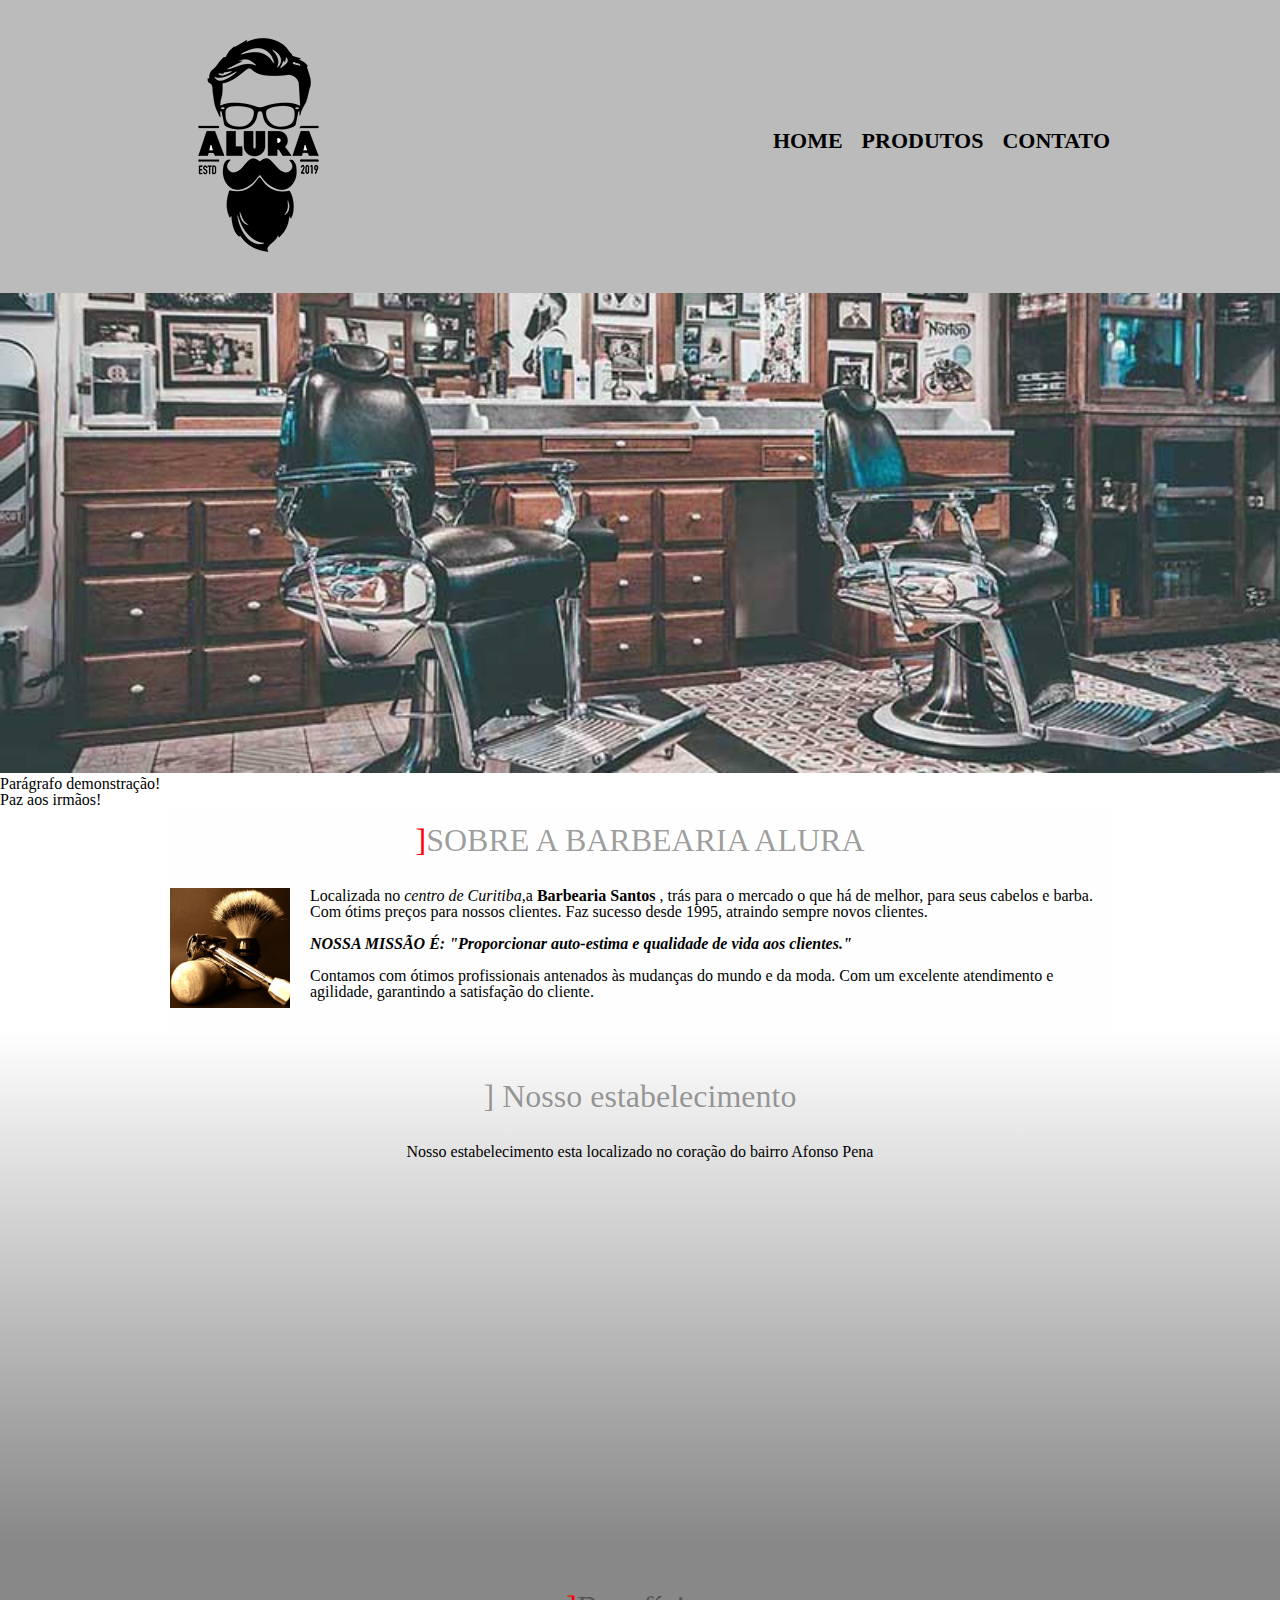
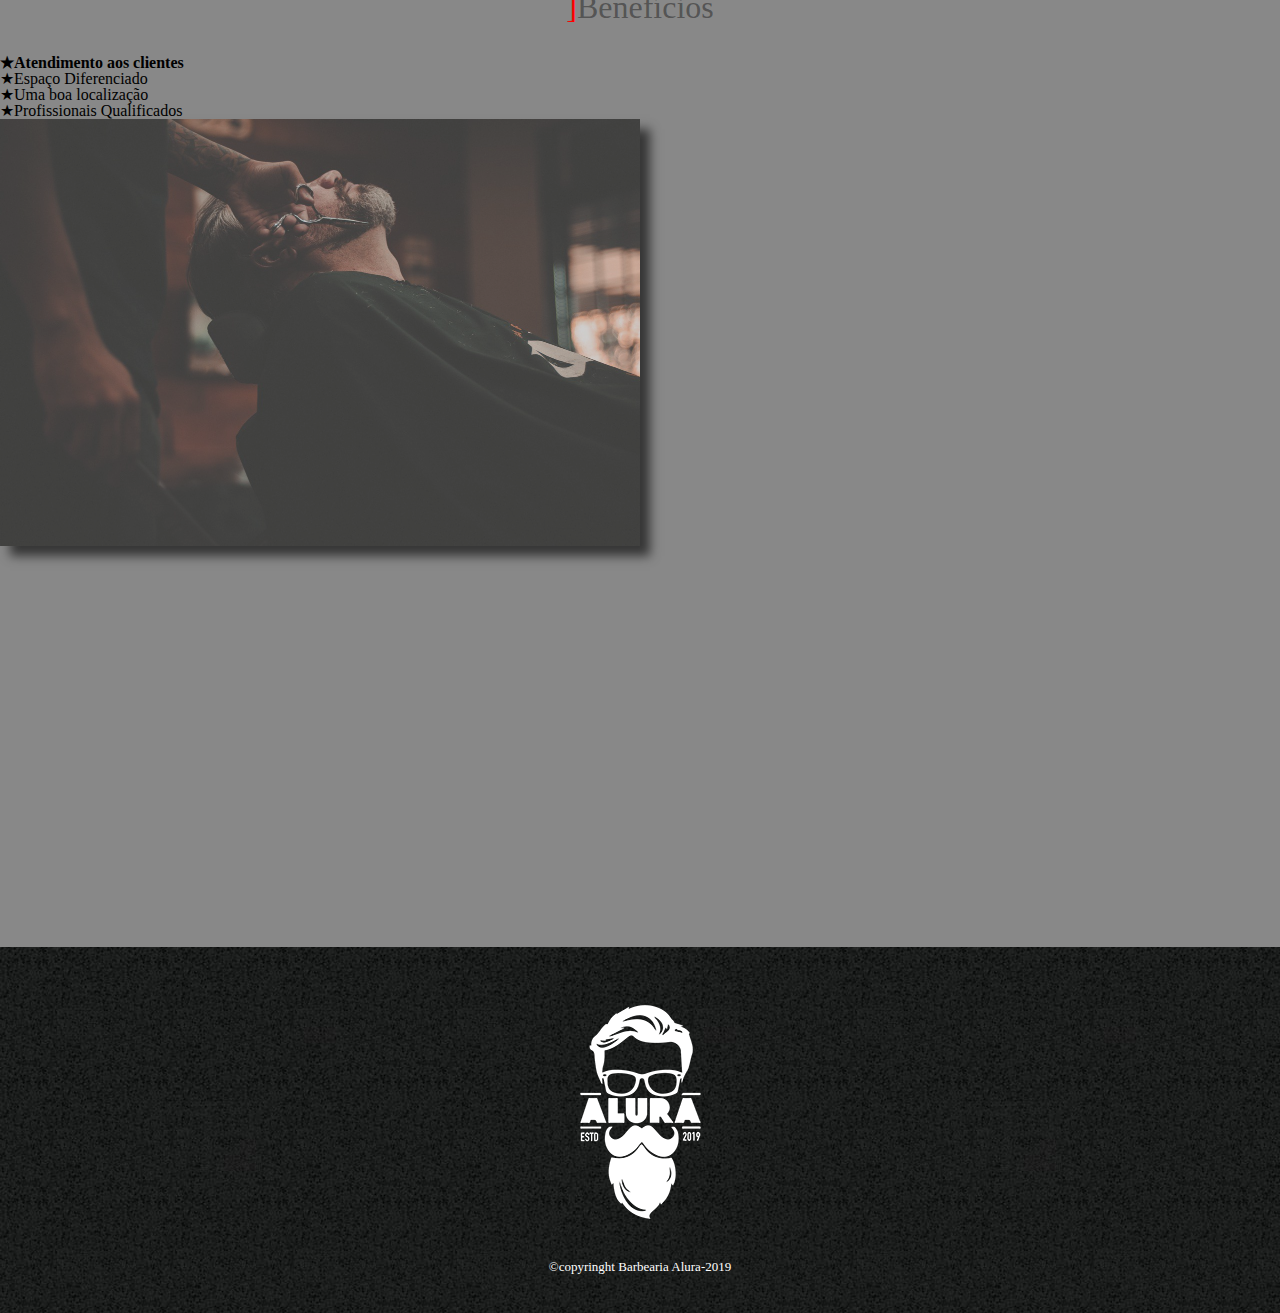
<file: index.html>
<!DOCTYPE html>
<html>
<head>
  <meta charset="utf-8">
  <meta name="viewport" content="width=device-width">
  <title>replit</title>
  <link href="reset.css" rel="stylesheet">
     <link href="style-principal.css"rel="stylesheet">
</head>

<body>
      <header>

      <div class="caixa">
      <h1><img src="logo.png"></h1>

      <nav>
        <ul>
          <li><a href="index.html">Home</a></li>
          <li><a href="produtos.html">Produtos</a></li>
          <li><a href="contato.html">Contato</a></li>
        </ul>
      </nav>
      </header>

    <img class="banner" src="banner.jpg">
     <p>Parágrafo demonstração!</p>
  
     <p>Paz aos irmãos!</p>
  
  <main>
        
      <section class="principal">

    <h2 class="titulo-principal">SOBRE A BARBEARIA ALURA</h2>

    <img src="utensilios.jpg" class="utensilios" alt="Utensílios utilizados por um barbeiro.">
    
    <p>Localizada no <em> centro de Curitiba</em>,a <strong> Barbearia Santos </strong>, trás para o mercado o que há de
      melhor, para seus cabelos e barba. Com ótims preços para nossos clientes. Faz sucesso desde 1995, atraindo sempre
      novos clientes.</p>

    <p id="missão"> <em> <strong> NOSSA MISSÃO É: "Proporcionar auto-estima e qualidade de vida aos
          clientes."</em> </strong> </p>

    <p>Contamos com ótimos profissionais antenados às mudanças do mundo e da moda. Com um excelente atendimento e
      agilidade, garantindo a satisfação do cliente.</p>

  </section>

       <section class="mapa">
         
         <h3 class="titulo-principal"> Nosso estabelecimento</h3>
         
         <p>Nosso estabelecimento esta localizado no coração do bairro Afonso Pena</p>

         <div class="mapa-conteudo">
         <iframe src="https://www.google.com/maps/embed?pb=!1m18!1m12!1m3!1d3601.1049115282526!2d-49.17483812364241!3d-25.501547435728128!2m3!1f0!2f0!3f0!3m2!1i1024!2i768!4f13.1!3m3!1m2!1s0x94dcf0fa63f5dcdf%3A0xabffc9b368410955!2sLindaura%20R%20Lucas%2C%20C%20E%20Prof-Ef%20M!5e0!3m2!1spt-BR!2sbr!4v1718018121380!5m2!1spt-BR!2sbr" width="100%" height="300" style="border:0;" allowfullscreen="" loading="lazy" referrerpolicy="no-referrer-when-downgrade"></iframe>
         </div>
       </section>
       
  <section class="beneficios">

    <h3 class="titulo-principal">Benefícios</h3>
    
    <ul class="lista-beneficios">
      <li class="item">Atendimento aos clientes</li>
      <li class="item">Espaço Diferenciado </li>
      <li class="item">Uma boa localização </li>
      <li class="item">Profissionais Qualificados</li>
    </ul>

    <img class="imagem-beneficios" src="beneficios.jpg">

    <div class="video">
      
    <iframe width="560" height="315" src="https://www.youtube.com/embed/24T8TpGEKBo?si=a3BoI_tamBgTeC9O" title="YouTube video player" frameborder="0" allow="accelerometer; autoplay; clipboard-write; encrypted-media; gyroscope; picture-in-picture; web-share" referrerpolicy="strict-origin-when-cross-origin" allowfullscreen></iframe>

    </div>
  </section>

       </main>
  
  <footer>
      <img src="logo-branco.png">
      <p class="copyright">&#xA9;copyringht Barbearia Alura-2019</p>
  </footer>
</body>

</html>
</file>
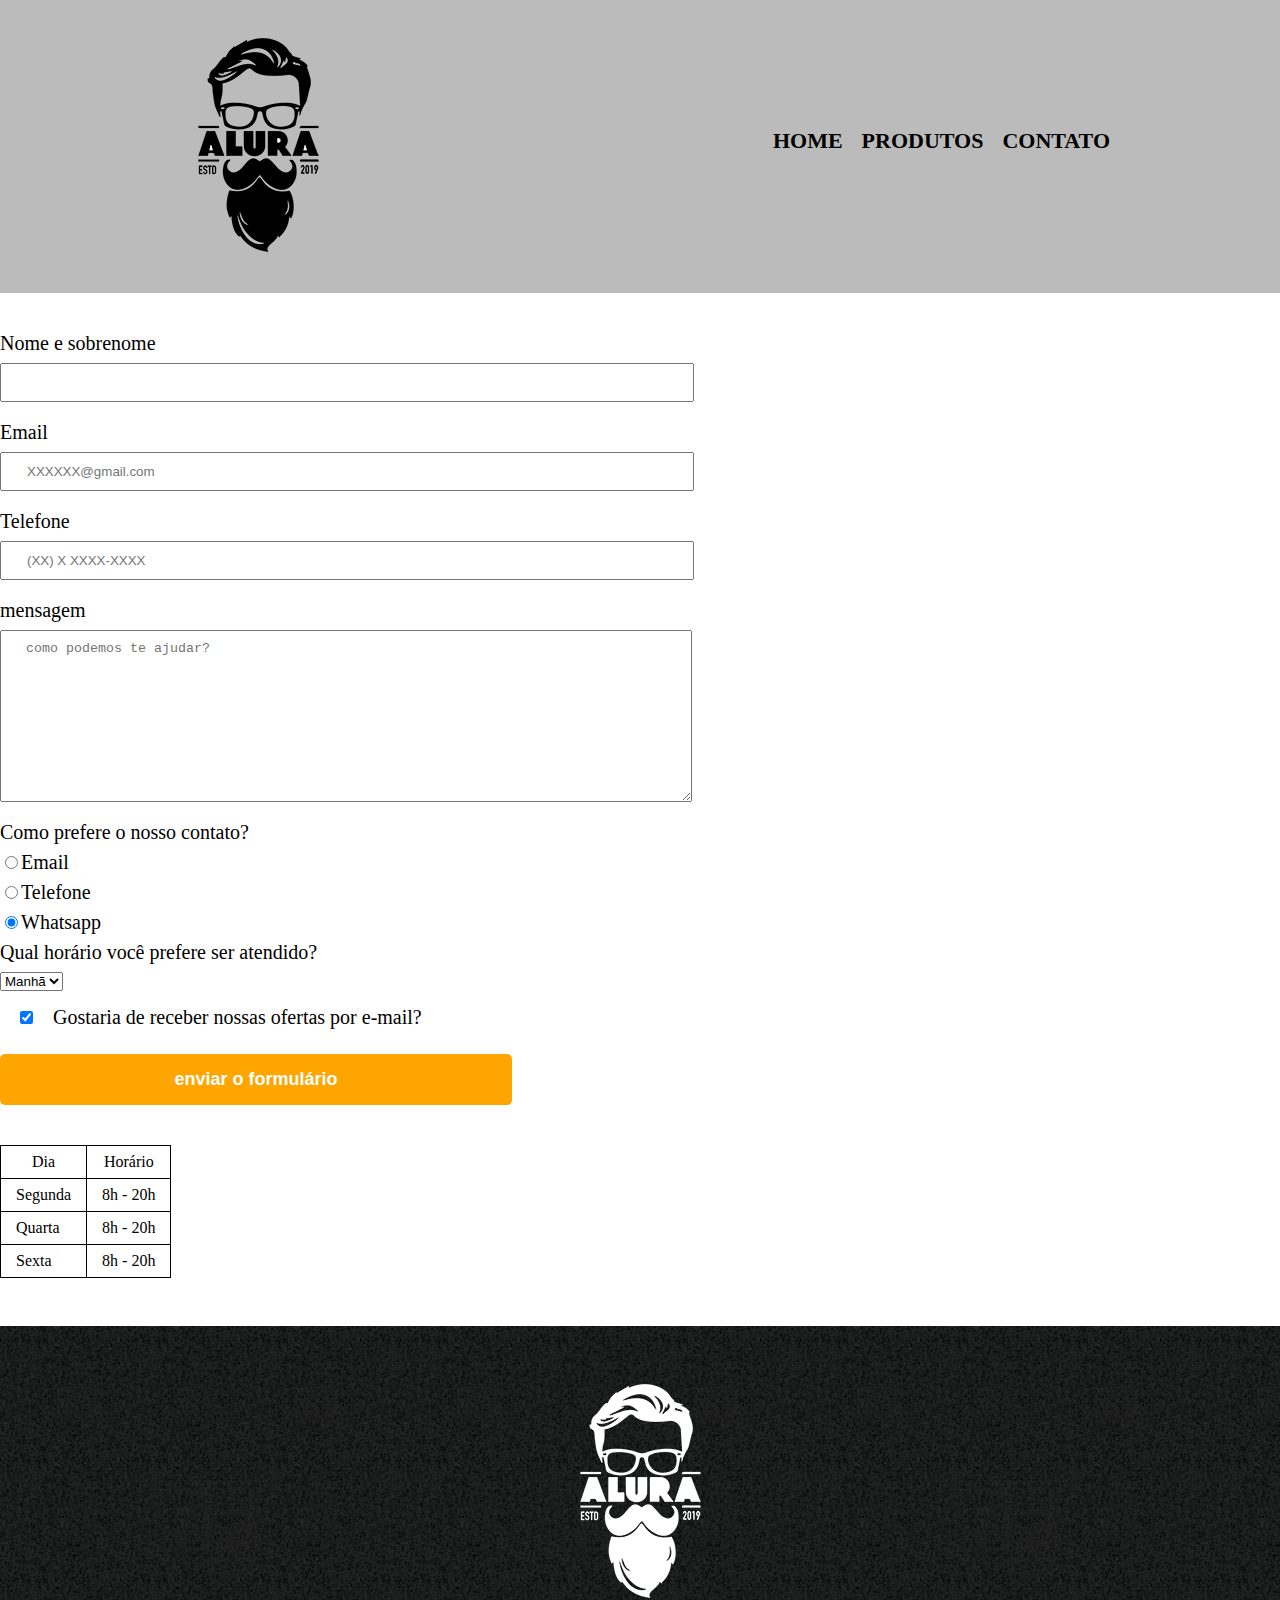
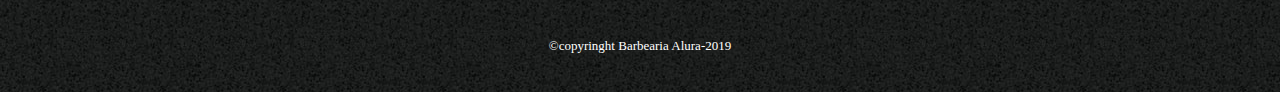
<file: contato.html>
<!DOCTYPE html>

<html>
  <head>
     <meta charset="UTF-8">
     <meta name="viewport" content="width=device-width">
     <title>Produtos - Barbearia Alura</title>
    <link href="reset.css" rel="stylesheet">
     <link href="style-principal.css"rel="stylesheet">
  </head>

  <body>
    <header>

      <div class="caixa">
      <h1><img src="logo.png"></h1>

      <nav>
        <ul>
          <li><a href="index.html">Home</a></li>
          <li><a href="produtos.html">Produtos</a></li>
          <li><a href="contato.html">Contato</a></li>
        </ul>
      </nav>
    </header>

    <main>
      <form>
     <label for="nomeSobrenome">Nome e sobrenome</label>
     <input class="input-padrao" type="text" id="nomeSobrenome" required>
        
      <label for="email">Email</label>
      <input class="input-padrao"  type="email" id="email" required placeholder= "XXXXXX@gmail.com">

        <label  for="telefone">Telefone</label>
      <input class="input-padrao"  type="tel" id="telefone" required placeholder= "(XX) X XXXX-XXXX">
        

    <label for="mensagem">mensagem  </label> 
        <textarea class="input-padrao"  cols="100" rows="10" id="mensagem" required placeholder="como podemos te ajudar?"></textarea>

      
        <fieldset>
  <legend>Como prefere o nosso contato?</legend>

    <label for="radio-email"><input type="radio" name="contato" value="email" id=radio-email>Email</label>
    

  <label for="radio-telefone"><input type="radio" name="contato" value="telefone" id="radio-telefone">Telefone </label>
          
      <label for="radio-whatsapp"><input type="radio" name="contato" value="whatsapp" id="radio-whatsapp" checked>Whatsapp</label>
    
        </fieldset>
        
<fieldset>
    <legend>Qual horário você prefere ser atendido?</legend>
        
<select>
  <option>Manhã</option>
  <option>Tarde</option>
  <option>Noite</option>
  
</select>
        </fieldset>
        
  <label><input class="checkbox" type="checkbox" checked>Gostaria de receber nossas ofertas por e-mail?
             </label>
        
      <input type="submit" value="enviar o formulário" class="enviar">
      </form>
<table>
  <thead>
    <tbody>
  <tr>
  <th>Dia</th>
  <th>Horário</th>
  </tr>
  </thead>

  <tr>
    <td>Segunda</td>
    <td>8h - 20h</td>
  </tr>
  <tr>
    <td>Quarta</td>
    <td>8h - 20h</td>
  </tr>
  <tr>
    <td>Sexta</td>
    <td>8h - 20h</td>
  </tr>
  </tbody>
</table>
    </main>

    <footer>
      <img src="logo-branco.png">
      <p class="copyright">&#xA9;copyringht Barbearia Alura-2019</p>
    </footer>
  </body>
</html>
</file>
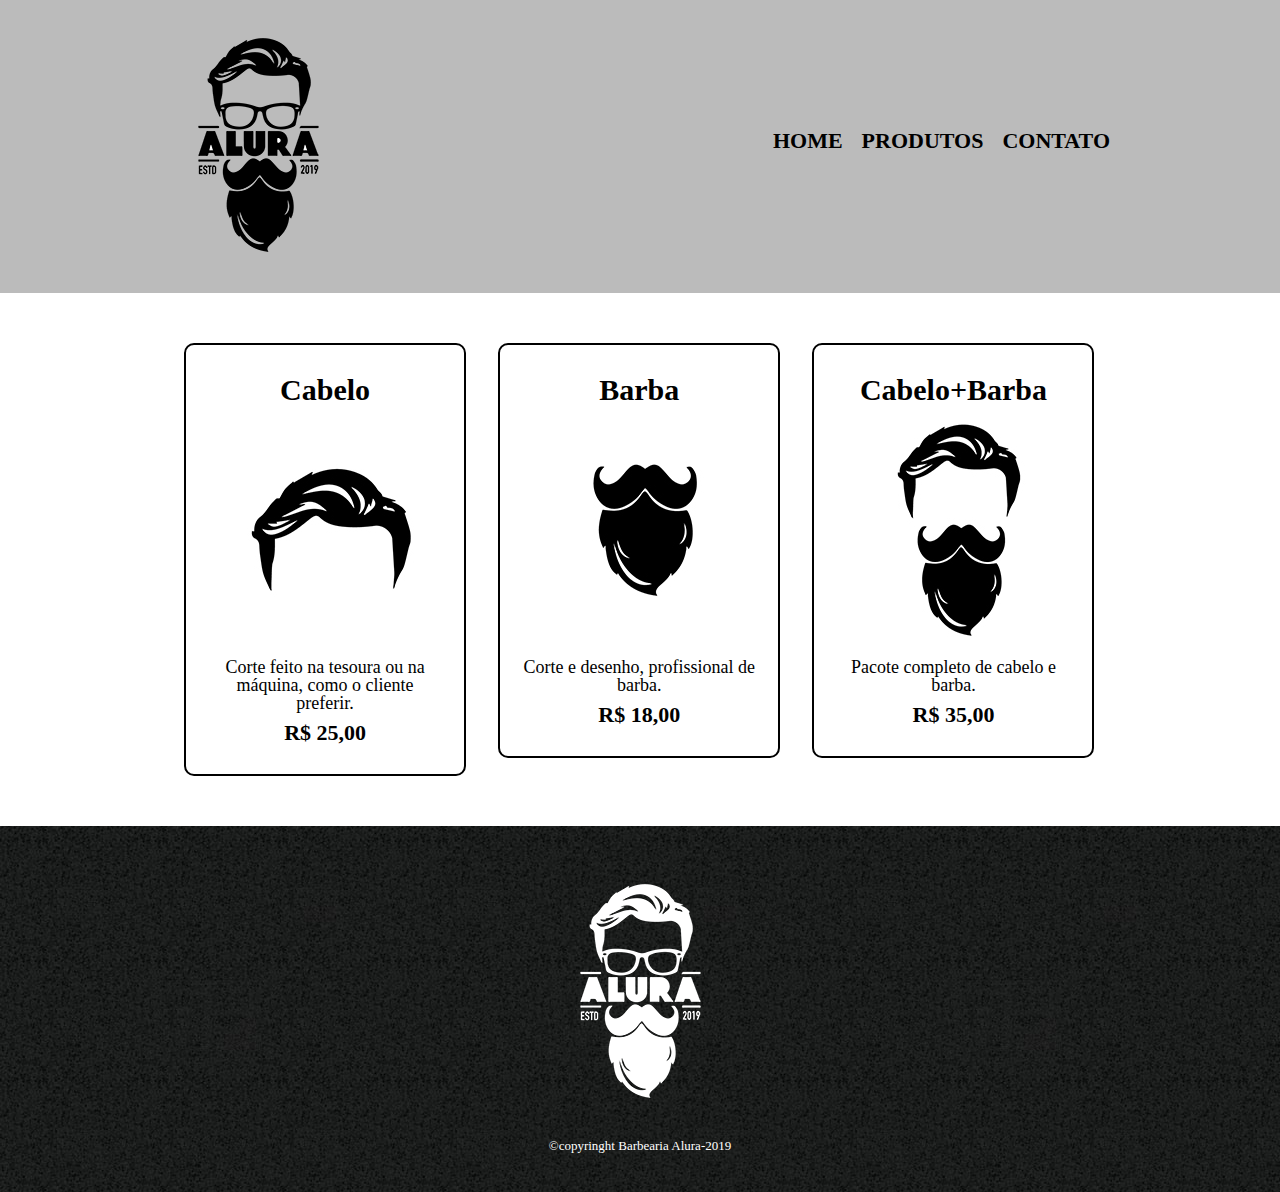
<file: produtos.html>
<!DOCTYPE html>

<html>
  <head>
     <meta charset="UTF-8">
     <meta name="viewport" content="width=device-width">
     <title>Produtos - Barbearia Alura</title>
    <link href="reset.css" rel="stylesheet">
     <link href="produtos.css"rel="stylesheet">
  </head>

  <body>
    <header>

      <div class="caixa">
      <h1><img src="logo.png"></h1>

      <nav>
        <ul>
          <li><a href="index.html">Home</a></li>
          <li><a href="produtos.html">Produtos</a></li>
          <li><a href="contato.html">Contato</a></li>
        </ul>
      </nav>
    </header>

    <main>
      <ul class="produtos">

        <li>
          <h2>Cabelo</h2>
          <img src="cabelo.jpg">
          <p class="produto-descricao">Corte feito na tesoura ou na máquina, como o cliente preferir.</p>
          <p class="produto-preco">R$ 25,00</p>                      </li>
        <li>
          <h2>Barba</h2>
          <img src="barba.jpg">
          <p class="produto-descricao">Corte e desenho, profissional de barba.</p>
          <p class="produto-preco">R$ 18,00</p>
        </li>
        <li>
          <h2>Cabelo+Barba</h2>
          <img src="cabelo+barba.jpg">
          <p class="produto-descricao">Pacote completo de cabelo e barba.</p>
          <p class="produto-preco">R$ 35,00</p>
        </li>
        
      
      </ul>
    </main>

    <footer>
      <img src="logo-branco.png">
      <p class="copyright">&#xA9;copyringht Barbearia Alura-2019</p>
    </footer>
  </body>
</html>
</file>
<file: style-principal.css>
@import url('https://fonts.googleapis.com/css2?family=Montserrat:ital,wght@0,100..900;1,100..900&display=swap');

body{
  font-family: 'Monsterrat', san-serif;
}

header{
  background: #BBBBBB;
  padding: 20px 0;
}

.caixa{

  width: 940px;
  position: relative;
  margin: 0 auto;
}

nav{
  
  position:absolute;
  top: 110px;
  right:0;
}

nav li{
  display: inline;
  margin: 0 0 0 15px;
  
}

nav a{
  text-transform: uppercase;
  color: #000000;
  font-weight: bold;
  text-decoration: none;
  font-size: 22px;
  
}

nav a:hover{

  color: #C78C19;
  text-decoration: underline;
}


.produtos{
  width: 940px;
  margin: 0 auto;
  padding: 50px;
}

.produtos li{
  display: inline-block;
  text-align: center;
  width: 30%;
  vertical-align: top;
  margin: 0 1.5%;
  padding: 30px 20px;
  box-sizing: border-box;
  border: 2px solid #000000;
  border-radius: 10px;
}

.produtos li:hover{
  border-color: #C78C19;
  
}

.produtos li:active{
  border-color: #088C19;
}

.produtos li:hover h2{
  font-size: 34px;
}
.produtos h2{
  
  font-size: 30px;
  font-weight: bold;
}

.produto-descricao{

  font-size: 18px;
}

.produto-preco{

  font-size: 22px;
  font-weight: bold;
  margin: 10px 0 0 0;
}

footer{
  text-align: center;
  background: url("bg.jpg");
  padding: 40px 0;

}

.copyright{
  color: #FFFFFF;
  font-size:13px;
  margin-top: 20px;
}

main{

}

form{
  margin:40px 0;
}

form label, form legend{
  display: block;
  font-size:20px;
  margin-bottom:10px;
}

.input-padrao{
  display: block;
  margin-bottom:20px;
  padding:10px 25px;
  width: 50%;
}

.checkbox{
  margin:20px;
}

.enviar{
  width:40%;
  padding:15px 0;
  background:orange;
  color:white;
  font-weight:bold;
  font-size:18px;
  border:none;
  border-radius:5px;
  transition: 1s all;
  cursor: pointer;
}

.enviar:hover{
  background: darkorange;
  transform:scale(1.2);
 
}
table{
  margin:20px 0 48px 0;
}
thead{
  background:#555555;
  color:#FFFFFF;
  font-weight:bold;
}
td, th{
  border: 1px solid #000000;
  padding:8px 15px;
}

.banner{
  width:100%;
  
}

.titulo-principal{
  
  text-align:center;
  font-size:2em;
  margin: 0 0 1em;
  clear: left;
  color:rgba(0, 0, 0, 0.4);
  
}

.principal{
  background: #FEFEFE;
  padding: 1em 0;
  width:940px;
  margin:0 auto;

}

.principal p{
  margin: 0 0 1em;
}

.principal strong{
  font-weight: bold;
}

.principal em{
  font-style: italic;
}

.utensilios{
  width: 120px;
  float: left;
  margin: 0 20px 20px 0;
}

.mapa{
  padding:3em 0;
  margin:0 auto;
  background:linear-gradient(#FEFEFE, #888888);
}

.mapa-conteudo{
  width:940px;
  margin:0 auto;
}

.mapa p{
  margin:0 0 2em;
  text-align:center;
}

.video{
  width: 560px;
  margin: 1em auto;
}

.beneficios{
  padding:3em 0;
  background: #888888;
  margin:0 auto;
}

lista-beneficios{
  width:40%;
  display:inline-block;
  vertical-align:top;
}

.imagem-beneficios{
  width:50%;
  opacity:0.6;
  transition:1s;
  box-shadow: 10px 10px 10px #000000;
}

.imagem-beneficios:hover{
  opacity:1;
}

.titulo-principal:first-letter{
  color:red;
}

p:first-line{
  font-size: italic;

}

.titulo-principal:before{
  content:"[";
}

.titulo-principal:before{
  content:"]";
}

.item:before{
  content:"★"
}

.item:first-child{
  font-weight:bold;
  
}

/*
main > p {
  background: red;
}

img + p {
  background: purple;
}

img ~ p {
  background: blue;
}

.principal p:not(#missao) {
  background: orange;
}
*/

@media screen and (max-width: 480px){
.caixa, . principal, . benefícios, .mapa-conteudo, .video {
width:auto;
  
}

nav{
  position:static;
}
</file>
<file: produtos.css>
header{
  background: #BBBBBB;
  padding: 20px 0;
}

.caixa{

  width: 940px;
  position: relative;
  margin: 0 auto;
}

nav{
  
  position:absolute;
  top: 110px;
  right:0;
}

nav li{
  display: inline;
  margin: 0 0 0 15px;
  
}

nav a{
  text-transform: uppercase;
  color: #000000;
  font-weight: bold;
  text-decoration: none;
  font-size: 22px;
  
}

nav a:hover{

  color: #C78C19;
  text-decoration: underline;
}


.produtos{
  width: 940px;
  margin: 0 auto;
  padding: 50px;
}

.produtos li{
  display: inline-block;
  text-align: center;
  width: 30%;
  vertical-align: top;
  margin: 0 1.5%;
  padding: 30px 20px;
  box-sizing: border-box;
  border: 2px solid #000000;
  border-radius: 10px;
}

.produtos li:hover{
  border-color: #C78C19;
  
}

.produtos li:active{
  border-color: #088C19;
}

.produtos li:hover h2{
  font-size: 34px;
}
.produtos h2{
  
  font-size: 30px;
  font-weight: bold;
}

.produto-descricao{

  font-size: 18px;
}

.produto-preco{

  font-size: 22px;
  font-weight: bold;
  margin: 10px 0 0 0;
}

footer{
  text-align: center;
  background: url("bg.jpg");
  padding: 40px 0;

}

.copyright{
  color: #FFFFFF;
  font-size:13px;
  margin-top: 20px;
}
</file>
